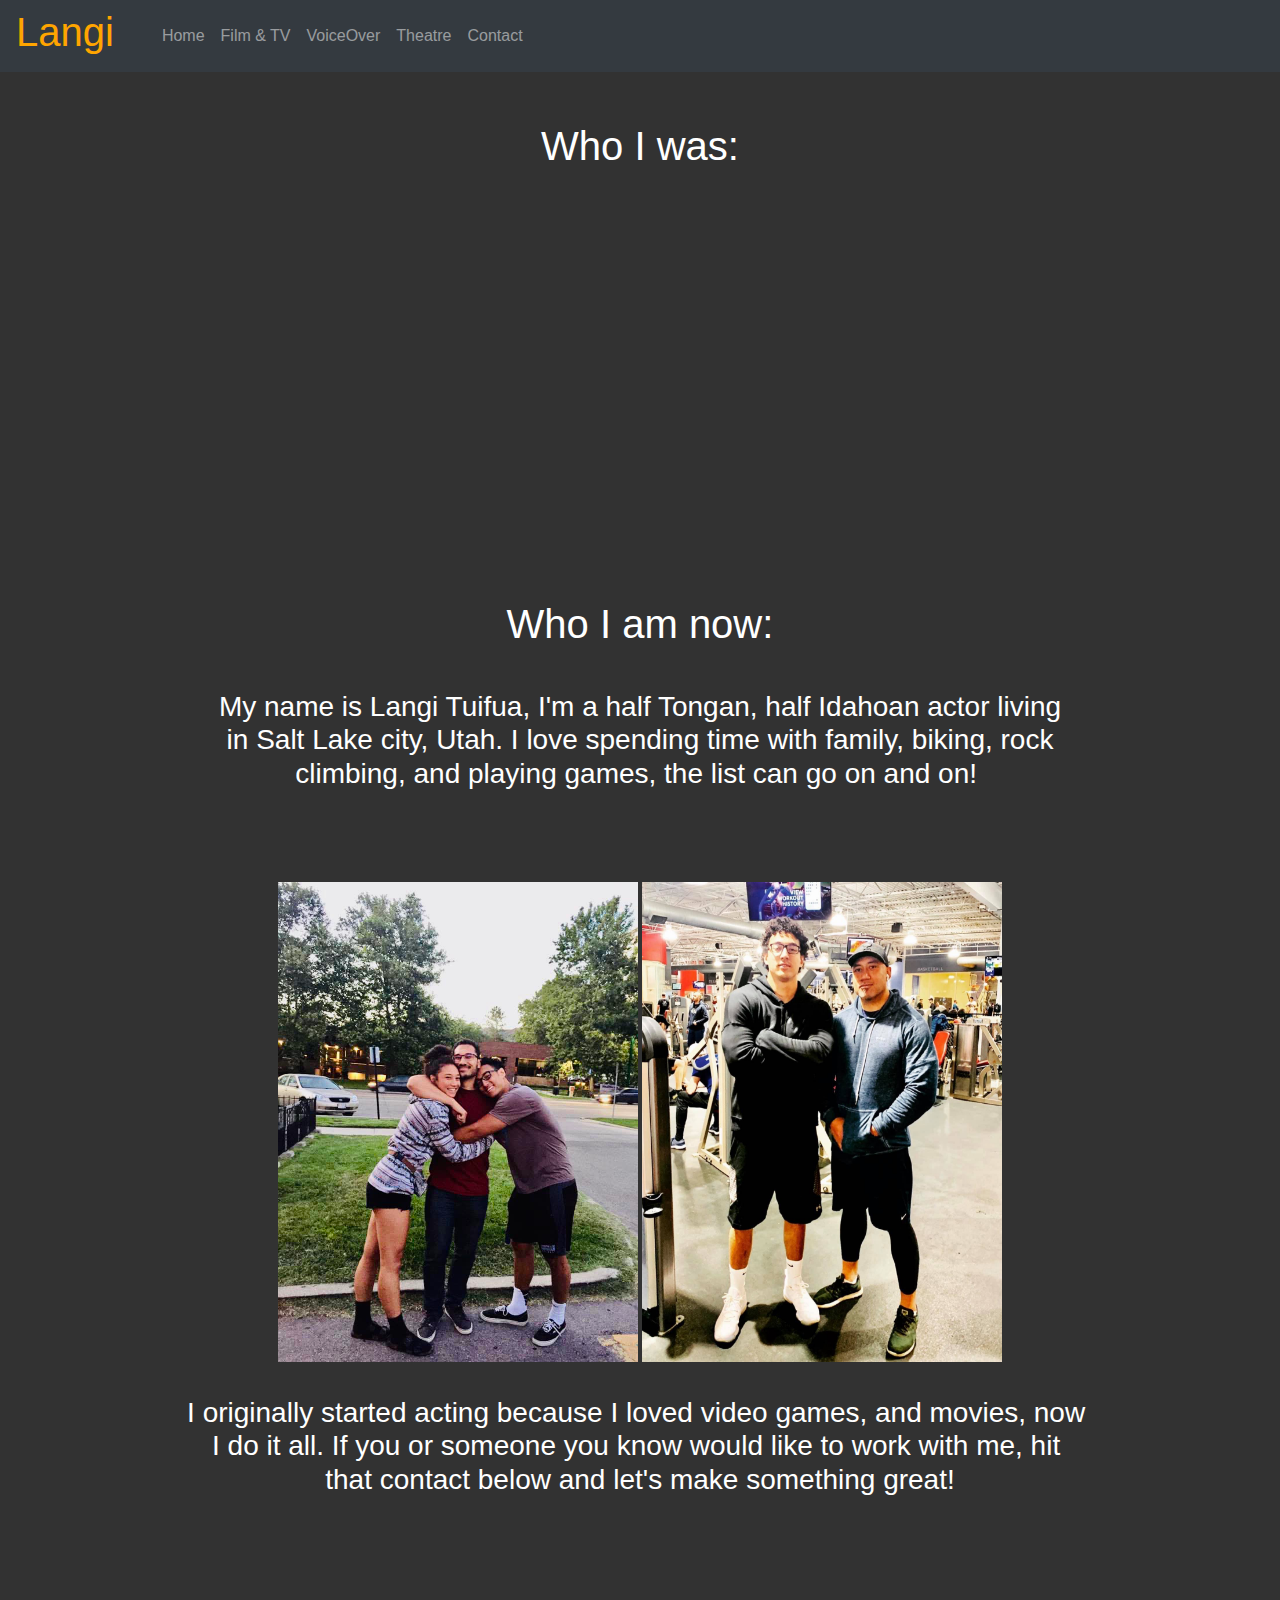
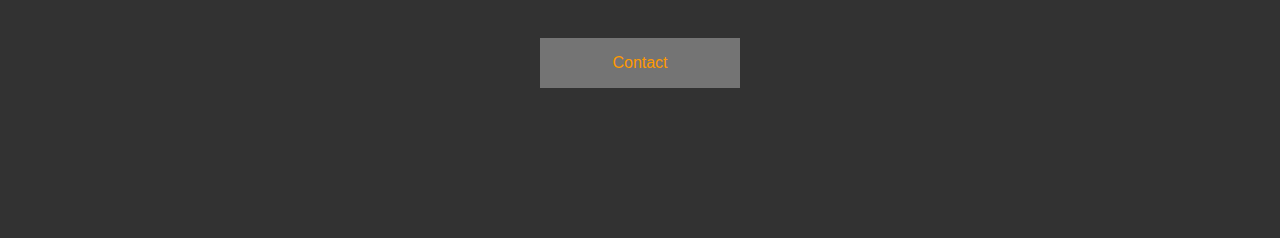
<file: about.html>
<!DOCTYPE html>
<html lang = "en">

    <link rel="stylesheet" type="text/css" href="CreativeProject1.css">

    <head>
            
            <link rel="stylesheet" href="https://stackpath.bootstrapcdn.com/bootstrap/4.3.1/css/bootstrap.min.css" integrity="sha384-ggOyR0iXCbMQv3Xipma34MD+dH/1fQ784/j6cY/iJTQUOhcWr7x9JvoRxT2MZw1T" crossorigin="anonymous"> 
    </head>
    <header>
    <body>
        <nav class="navbar navbar-expand-sm navbar-dark bg-dark">
            <a href="index.html"><h1 style="color: orange; background-color: rgba(56, 56, 56, 0); text-size-adjust: 2000px; padding-right: 40px;">Langi </h1></a>
                <button class= "navbar-toggler" data-toggle="collapse" data-target="#navbarMenu">
                    <span class ="navbar-toggler-icon"></span>
                </button>
            <div class="collapse navbar-collapse" id="navbarMenu">
                <ul class="navbar-nav">
                    <li><a href= "index.html" class="nav-link"> Home</a></li>
                    <li><a href="film.html" class="nav-link"> Film & TV</a></li>
                    <li><a href="voiceover.html" class="nav-link"> VoiceOver</a></li>
                    <li><a href="theatre.html" class="nav-link"> Theatre</a></li>
                    <li><a href="contact.html" class="nav-link"> Contact</a></li>
                    
                    
                </ul>
            </div>
        </nav>
        
        
            

            <div style="padding-top:50px;">
                <div class="darcytext">
                    <h1 style="padding-bottom:50px;"> Who I was:</h1>
                    <iframe class="embed" src="https://www.youtube.com/embed/VCy33WEDTqk?start=5" title="YouTube video player" frameborder="0" allow="accelerometer; autoplay; clipboard-write; encrypted-media; gyroscope; picture-in-picture" allowfullscreen></iframe>
                    <h1 style="padding-top:50px;"> Who I am now:</h1>

                    <h3 class="middleBox">
My name is Langi Tuifua, I'm a half Tongan, half Idahoan actor living
in Salt Lake city, Utah. I love spending time with family, biking, rock
climbing, and playing games, the list can go on and on! 
                    </h3>
                    <div style="padding-top: 50px; padding-bottom: 50px;">

                        <div class="links">
                            <img class="aboutPicture" src="Family.jpg">
                            <img class="aboutPicture" src="Family 2.jpg">

                    <h3 class="middleBox">
I originally started acting because I loved video games, and movies, now 
I do it all. If you or someone you know would like to work with me, hit 
that contact below and let's make something great!
                    </h3>

                </div>

                <div class="contactspacing" style="padding-top:100px;">
                    <a href="contact.html">
                        <button class="contactbutton">Contact</button>
                
                    </a>
                </div>
            
            </div>

        


        </body>

            <script src="https://code.jquery.com/jquery-3.3.1.slim.min.js" integrity="sha384-q8i/X+965DzO0rT7abK41JStQIAqVgRVzpbzo5smXKp4YfRvH+8abtTE1Pi6jizo" crossorigin="anonymous"></script>
            <script src="https://cdnjs.cloudflare.com/ajax/libs/popper.js/1.14.7/umd/popper.min.js" integrity="sha384-UO2eT0CpHqdSJQ6hJty5KVphtPhzWj9WO1clHTMGa3JDZwrnQq4sF86dIHNDz0W1" crossorigin="anonymous"></script>
            <script src="https://stackpath.bootstrapcdn.com/bootstrap/4.3.1/js/bootstrap.min.js" integrity="sha384-JjSmVgyd0p3pXB1rRibZUAYoIIy6OrQ6VrjIEaFf/nJGzIxFDsf4x0xIM+B07jRM" crossorigin="anonymous"></script>
    
    

    </body>
    </header>
</html>
</file>
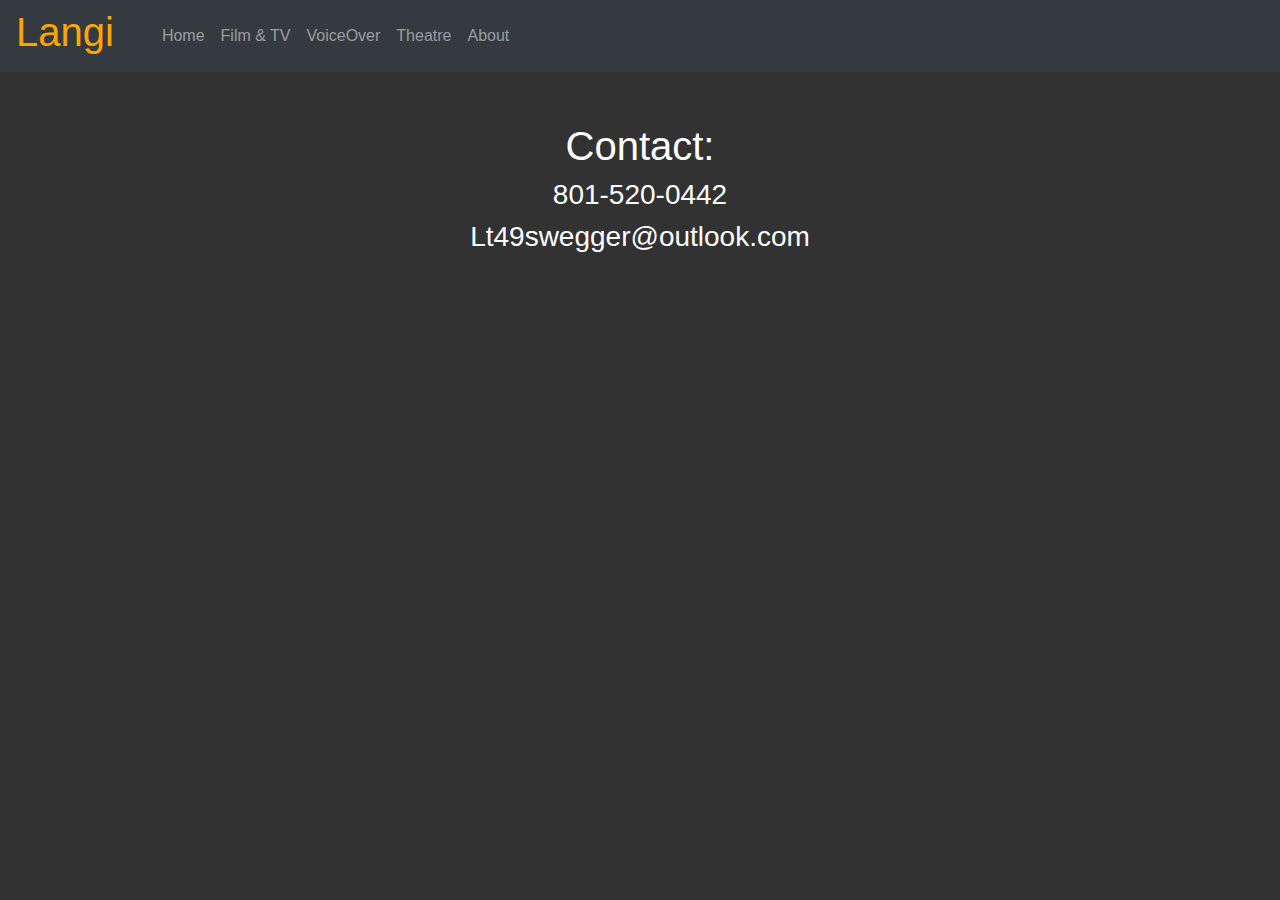
<file: contact.html>
<!DOCTYPE html>
<html lang = "en">

    <link rel="stylesheet" type="text/css" href="CreativeProject1.css">

    <head>
            
            <link rel="stylesheet" href="https://stackpath.bootstrapcdn.com/bootstrap/4.3.1/css/bootstrap.min.css" integrity="sha384-ggOyR0iXCbMQv3Xipma34MD+dH/1fQ784/j6cY/iJTQUOhcWr7x9JvoRxT2MZw1T" crossorigin="anonymous"> 
    </head>
    <header>
    <body>
        <nav class="navbar navbar-expand-sm navbar-dark bg-dark">
            <a href="index.html"><h1 style="color: orange; background-color: rgba(56, 56, 56, 0); text-size-adjust: 2000px; padding-right: 40px;">Langi </h1></a>
                <button class= "navbar-toggler" data-toggle="collapse" data-target="#navbarMenu">
                    <span class ="navbar-toggler-icon"></span>
                </button>
            <div class="collapse navbar-collapse" id="navbarMenu">
                <ul class="navbar-nav">
                    <li><a href= "index.html" class="nav-link"> Home</a></li>
                    <li><a href="film.html" class="nav-link"> Film & TV</a></li>
                    <li><a href="voiceover.html" class="nav-link"> VoiceOver</a></li>
                    <li><a href="theatre.html" class="nav-link"> Theatre</a></li>
                    <li><a href="about.html" class="nav-link"> About</a></li>
                    
                    
                </ul>
            </div>
        </nav>
        
        
            

            <div style="padding-top:50px;">
                <div class="darcytext">
                    <h1> Contact:</h1>
                    <h3>801-520-0442</h3>
                    <a href="mailto:lt49swegger@outlook.com"><h3>Lt49swegger@outlook.com</h3></a>
                </div>
            
            </div>

        


        </body>

            <script src="https://code.jquery.com/jquery-3.3.1.slim.min.js" integrity="sha384-q8i/X+965DzO0rT7abK41JStQIAqVgRVzpbzo5smXKp4YfRvH+8abtTE1Pi6jizo" crossorigin="anonymous"></script>
            <script src="https://cdnjs.cloudflare.com/ajax/libs/popper.js/1.14.7/umd/popper.min.js" integrity="sha384-UO2eT0CpHqdSJQ6hJty5KVphtPhzWj9WO1clHTMGa3JDZwrnQq4sF86dIHNDz0W1" crossorigin="anonymous"></script>
            <script src="https://stackpath.bootstrapcdn.com/bootstrap/4.3.1/js/bootstrap.min.js" integrity="sha384-JjSmVgyd0p3pXB1rRibZUAYoIIy6OrQ6VrjIEaFf/nJGzIxFDsf4x0xIM+B07jRM" crossorigin="anonymous"></script>
    
    

    </body>
    </header>
</html>
</file>
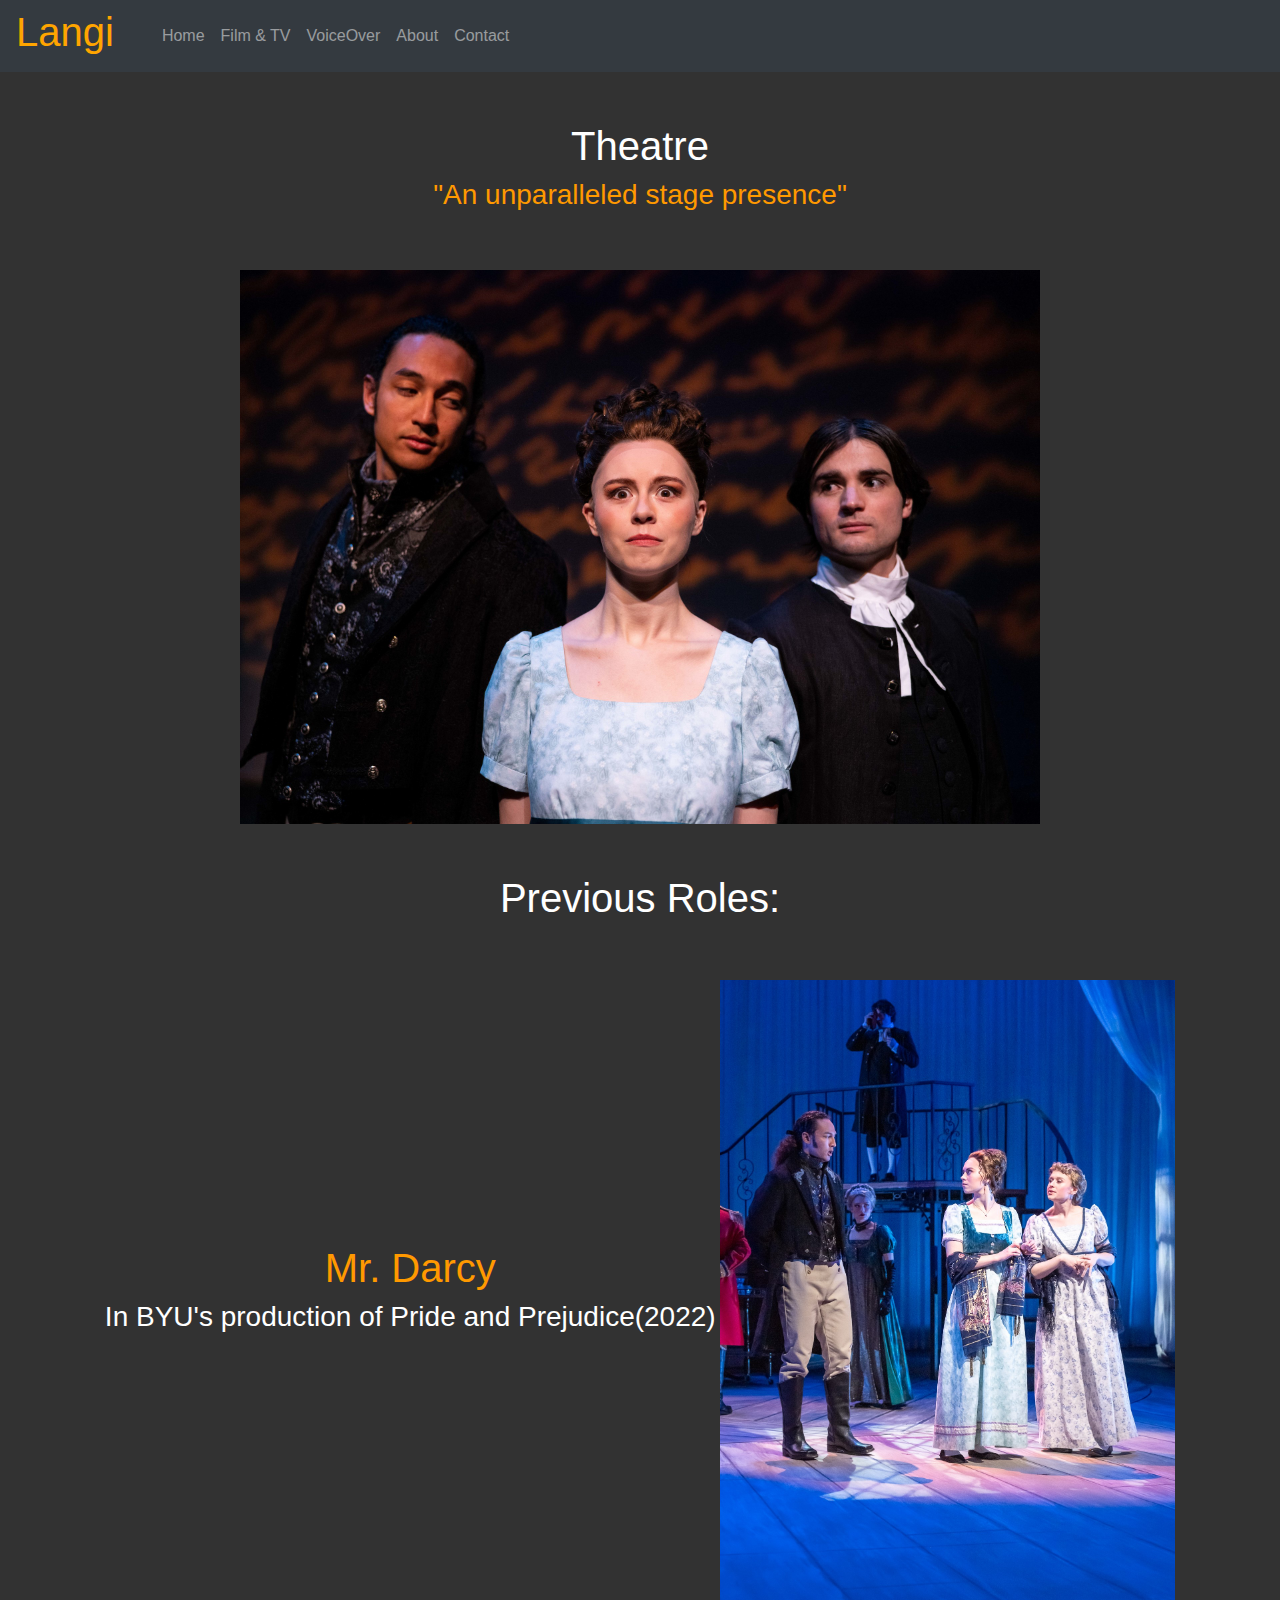
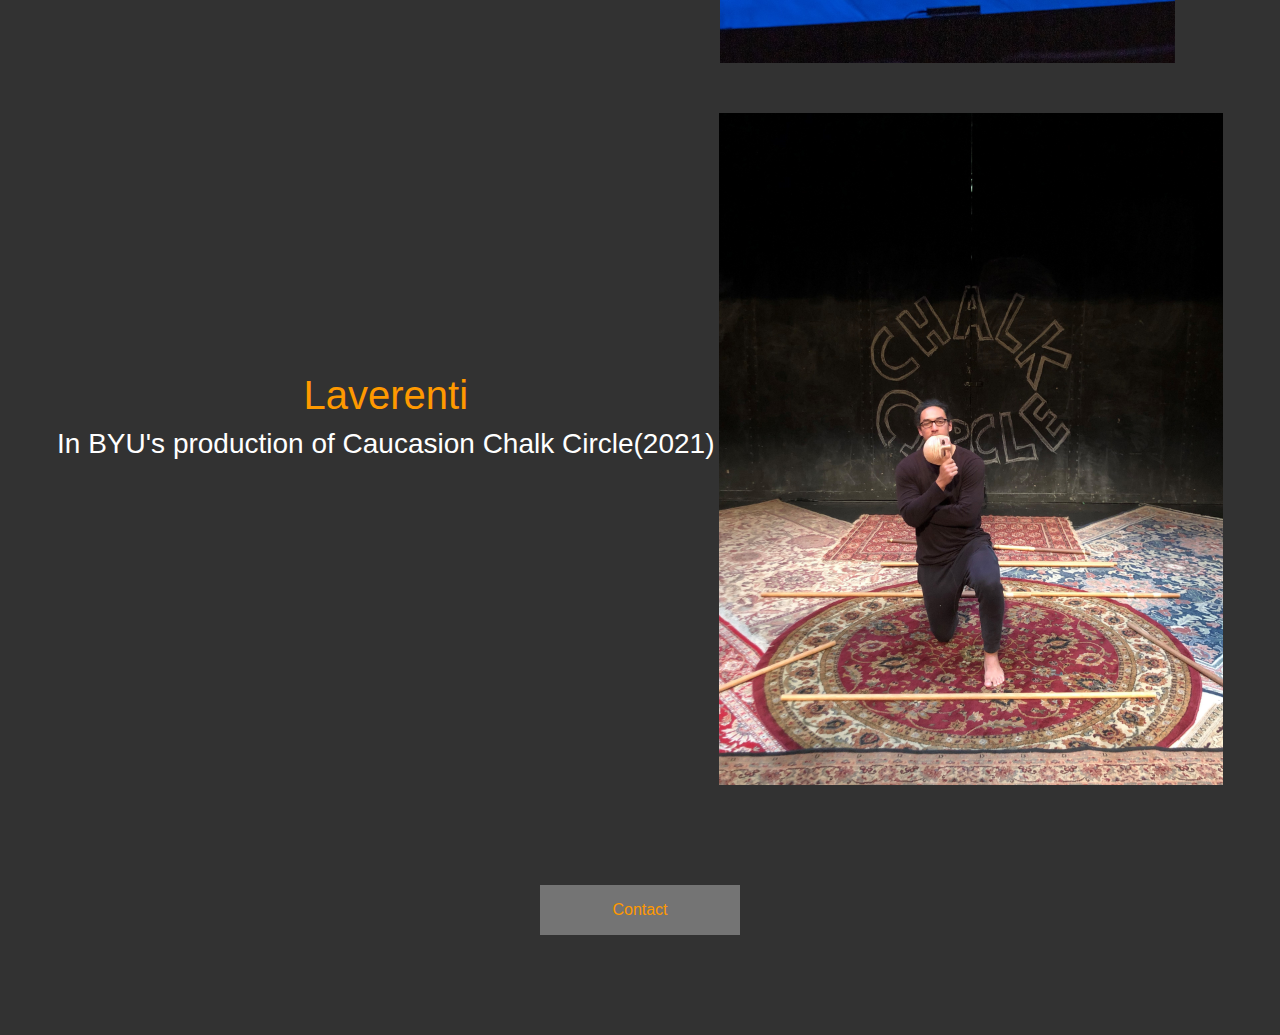
<file: theatre.html>
<!DOCTYPE html>
<html lang = "en">

    <link rel="stylesheet" type="text/css" href="CreativeProject1.css">

    <head>
            
            <link rel="stylesheet" href="https://stackpath.bootstrapcdn.com/bootstrap/4.3.1/css/bootstrap.min.css" integrity="sha384-ggOyR0iXCbMQv3Xipma34MD+dH/1fQ784/j6cY/iJTQUOhcWr7x9JvoRxT2MZw1T" crossorigin="anonymous"> 
    </head>
    <header>
    <body>
        <nav class="navbar navbar-expand-sm navbar-dark bg-dark">
            <a href="index.html"><h1 style="color: orange; background-color: rgba(56, 56, 56, 0); text-size-adjust: 2000px; padding-right: 40px;">Langi </h1></a>
                <button class= "navbar-toggler" data-toggle="collapse" data-target="#navbarMenu">
                    <span class ="navbar-toggler-icon"></span>
                </button>
            <div class="collapse navbar-collapse" id="navbarMenu">
                <ul class="navbar-nav">
                    <li><a href= "index.html" class="nav-link"> Home</a></li>
                    <li><a href="film.html" class="nav-link"> Film & TV</a></li>
                    <li><a href="voiceover.html" class="nav-link"> VoiceOver</a></li>
                    <li><a href="about.html" class="nav-link"> About</a></li>
                    <li><a href="contact.html" class="nav-link"> Contact</a></li>
                    
                    
                </ul>
            </div>
        </nav>
        
        
            <h1 style="padding-top:50px;">Theatre</h1>
            <h3 style="padding-bottom: 50px; color:rgb(255, 153, 0);">"An unparalleled stage presence"</h3>

            <div class="links" style="padding-bottom:50px;">
                <img class="theatrepic" src="pride 2.jpg">
            </div>
            <h1 style="padding-bottom:50px;">Previous Roles:</h1>

            <div class="links" style="padding-bottom:50px;">
                <div class="darcytext">
                    <h1 style="color:rgb(255, 153, 0);">Mr. Darcy</h1>
                    <h3 >In BYU's production of Pride and Prejudice(2022)</h3>
                </div>
                <img class= "darcy" src="Darcy.jpg">
                
            </div>
            <div class="links">
                <div class="darcytext">
                    <h1 style= "color:rgb(255, 153, 0);">Laverenti</h1>
                    <h3 >In BYU's production of Caucasion Chalk Circle(2021)</h3>
                </div>
                <img class= "chalk" src="Chalk.jpg">
            </div>

        

        
            <div class="contactspacing" style="padding-top: 100px;">
                <a href="contact.html">
                    <button class="contactbutton">Contact</button>
            
                </a>
            </div>
        

            <script src="https://code.jquery.com/jquery-3.3.1.slim.min.js" integrity="sha384-q8i/X+965DzO0rT7abK41JStQIAqVgRVzpbzo5smXKp4YfRvH+8abtTE1Pi6jizo" crossorigin="anonymous"></script>
            <script src="https://cdnjs.cloudflare.com/ajax/libs/popper.js/1.14.7/umd/popper.min.js" integrity="sha384-UO2eT0CpHqdSJQ6hJty5KVphtPhzWj9WO1clHTMGa3JDZwrnQq4sF86dIHNDz0W1" crossorigin="anonymous"></script>
            <script src="https://stackpath.bootstrapcdn.com/bootstrap/4.3.1/js/bootstrap.min.js" integrity="sha384-JjSmVgyd0p3pXB1rRibZUAYoIIy6OrQ6VrjIEaFf/nJGzIxFDsf4x0xIM+B07jRM" crossorigin="anonymous"></script>
    
    

    </body>
    </header>
</html>
</file>
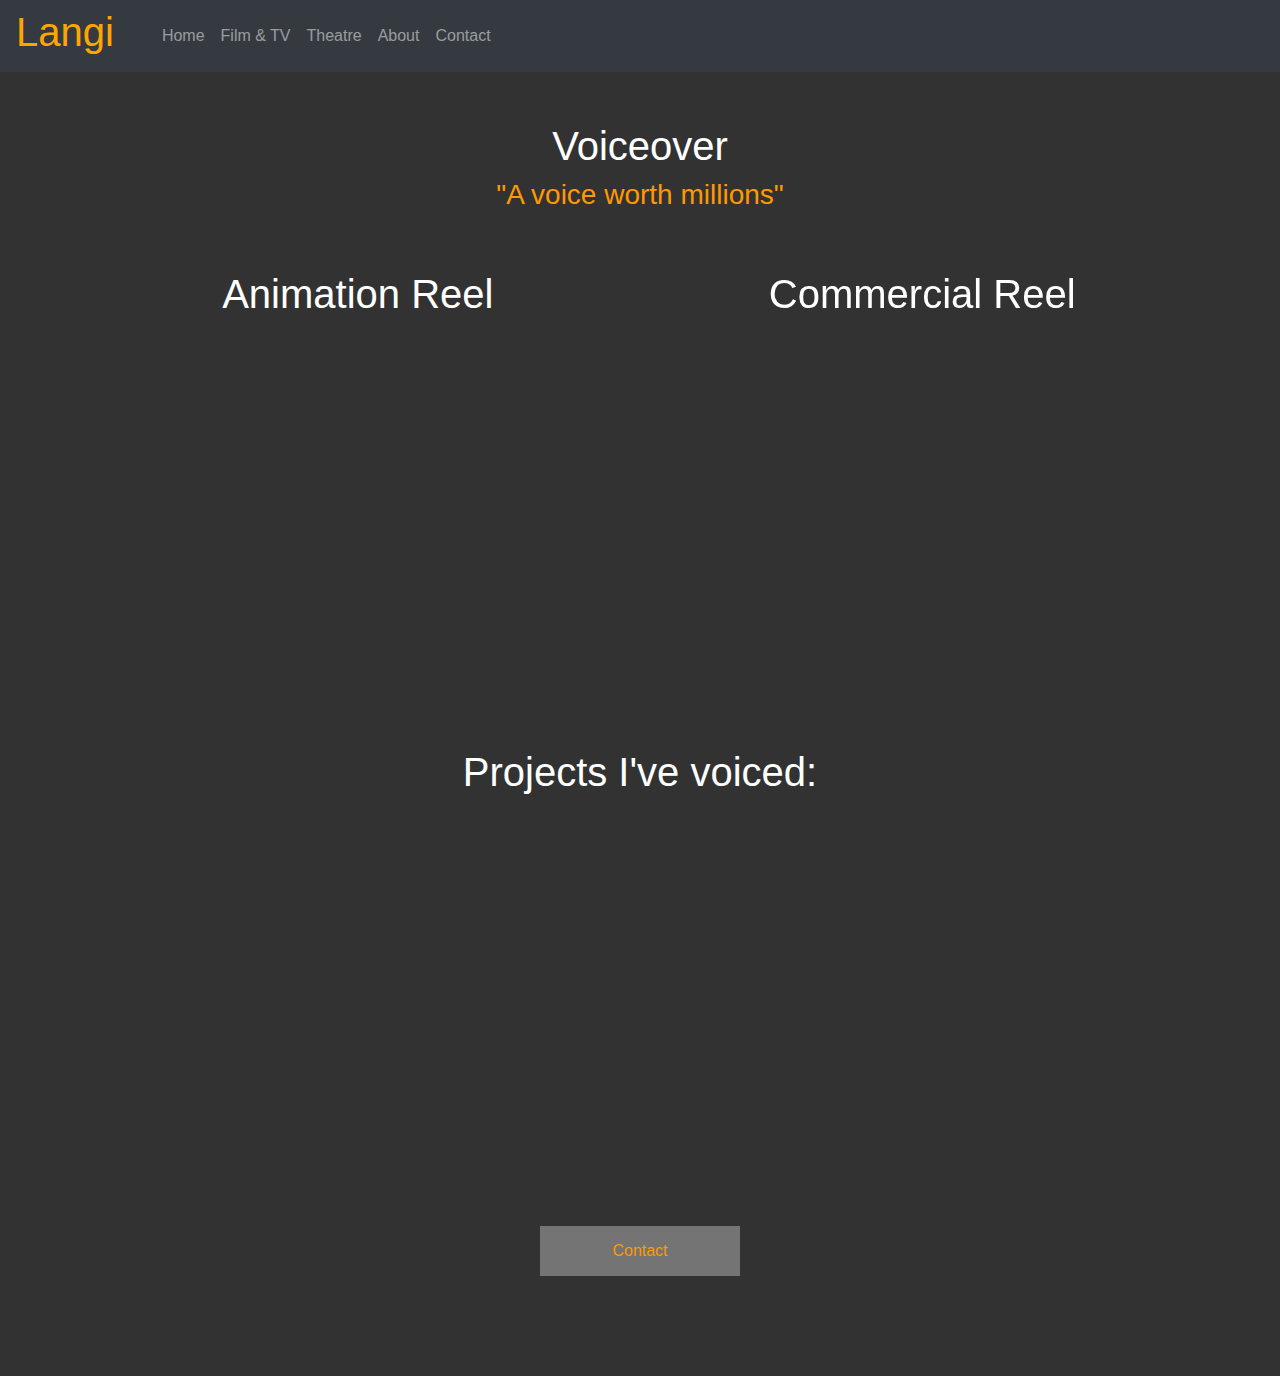
<file: voiceover.html>
<!DOCTYPE html>
<html lang = "en">

    <link rel="stylesheet" type="text/css" href="CreativeProject1.css">

    <head>
            
            <link rel="stylesheet" href="https://stackpath.bootstrapcdn.com/bootstrap/4.3.1/css/bootstrap.min.css" integrity="sha384-ggOyR0iXCbMQv3Xipma34MD+dH/1fQ784/j6cY/iJTQUOhcWr7x9JvoRxT2MZw1T" crossorigin="anonymous"> 
    </head>
    <header>
    <body>
        <nav class="navbar navbar-expand-sm navbar-dark bg-dark">
            <a href="index.html"><h1 style="color: orange; background-color: rgba(56, 56, 56, 0); text-size-adjust: 2000px; padding-right: 40px;">Langi </h1></a>
                <button class= "navbar-toggler" data-toggle="collapse" data-target="#navbarMenu">
                    <span class ="navbar-toggler-icon"></span>
                </button>
            <div class="collapse navbar-collapse" id="navbarMenu">
                <ul class="navbar-nav">
                    <li><a href= "index.html" class="nav-link"> Home</a></li>
                    <li><a href="film.html" class="nav-link"> Film & TV</a></li>
                    <li><a href="theatre.html" class="nav-link"> Theatre</a></li>
                    <li><a href="about.html" class="nav-link"> About</a></li>
                    <li><a href="contact.html" class="nav-link"> Contact</a></li>
                    
                    
                </ul>
            </div>
        </nav>
        
        
            <h1 style="padding-top:50px;">Voiceover</h1>
            <h3 style="padding-bottom:50px; color:rgb(255, 153, 0);">"A voice worth millions"</h3>

            <div class="links">
                <h1>Animation Reel</h1>
                <iframe class="embed" src="https://www.youtube.com/embed/U_upjvLhj8Y" title="YouTube video player" frameborder="0" allow="accelerometer; autoplay; clipboard-write; encrypted-media; gyroscope; picture-in-picture" allowfullscreen></iframe>
            </div>

            <div class="links">
                <h1>Commercial Reel</h1>
                <iframe class="embed" src="https://www.youtube.com/embed/dBPjxwX3uhs" title="YouTube video player" frameborder="0" allow="accelerometer; autoplay; clipboard-write; encrypted-media; gyroscope; picture-in-picture" allowfullscreen></iframe>
            </div>

            <h1 style="padding-top:100px;">Projects I've voiced:</h1>
            <div class="links">
                <iframe class="embed" src="https://www.youtube.com/embed/y39N8GyhjSk" title="YouTube video player" frameborder="0" allow="accelerometer; autoplay; clipboard-write; encrypted-media; gyroscope; picture-in-picture" allowfullscreen></iframe>
                <iframe class="embed" src="https://www.youtube.com/embed/DqVyiB5Zn88" title="YouTube video player" frameborder="0" allow="accelerometer; autoplay; clipboard-write; encrypted-media; gyroscope; picture-in-picture" allowfullscreen></iframe>
            </div>


            

        

        <body>
            <div style="padding-top:100px;" class="contactspacing">
                <a href="contact.html">
                    <button  class="contactbutton">Contact</button>
            
                </a>
            </div>
        </body>

            <script src="https://code.jquery.com/jquery-3.3.1.slim.min.js" integrity="sha384-q8i/X+965DzO0rT7abK41JStQIAqVgRVzpbzo5smXKp4YfRvH+8abtTE1Pi6jizo" crossorigin="anonymous"></script>
            <script src="https://cdnjs.cloudflare.com/ajax/libs/popper.js/1.14.7/umd/popper.min.js" integrity="sha384-UO2eT0CpHqdSJQ6hJty5KVphtPhzWj9WO1clHTMGa3JDZwrnQq4sF86dIHNDz0W1" crossorigin="anonymous"></script>
            <script src="https://stackpath.bootstrapcdn.com/bootstrap/4.3.1/js/bootstrap.min.js" integrity="sha384-JjSmVgyd0p3pXB1rRibZUAYoIIy6OrQ6VrjIEaFf/nJGzIxFDsf4x0xIM+B07jRM" crossorigin="anonymous"></script>
    
    

    </body>
    </header>
</html>
</file>
<file: CreativeProject1.css>
body{
    background-color: rgb(50, 50, 50);
}
html{
    background-color: rgb(50,50,50);
    color:white;
    
}
header{
    background-color: rgb(50,50,50);
    color:white;
    text-align:center;
}
h1{
    background-color: rgb(50,50,50);
    color: white;
    text-align:center;
    
}
h3{
    background-color: rgb(50,50,50);
    color:white;
    text-align:Center;
}
.contactspacing{
    background-color: rgb(50,50,50);
    color:white;
    text-align:Center;
    padding-bottom: 100px;
    
}
a{
    
    color:rgb(255, 153, 0);
    text-decoration: none;
}


.home{
    
    height: 50%;
    width: 100%;
    
}
.topage{
    background-color: rgb(50,50,50);
    color:white;
    text-align:center;
    font-size:70px;
    padding-top: 50px;
}

.leftPicture{
    height: auto;
    Width: 75%;
}
.rightDescription{
    background-color: rgb(50,50,50);
    color:white;
    
}
.linkPicture{
    height: auto;
    width: 60%;
    transition: .5s;
    
}
.linkPicture:hover{

    
    height:auto;
    width: 70%;
    transition: .5s;
}

.links{
    display: center;
}
.posters{
    display:inline-block;
    height: auto;
    width: 40%;
    transition: .5s;
}
.posters:hover{
    display:inline-block;
    height: auto;
    width: 45%;
    transition: .5s;   
}
.video{
    width: 90%; 
    height: auto;
}
.embed{
    width:90%;
    height: 315px;
    padding-top:10px;
}

.middleBox{
    
    white-space: normal;
    text-align: center;
    
    
}
.theatrepic{
    height: auto;
    width: 80%;
}
.darcy{
    Height: auto;
    width: 80%;
}
.chalk{
    height: auto;
    width: 80%;
}
.darcytext{
    display: inline-block;
}
.contactbutton{
    background-color: rgb(116, 116, 116); 
    color:rgb(255, 153, 0); 
    border: none; 
    height: 50px; width: 200px;

}
.aboutPicture{
    height: 50%;
    width: 50%;
}
button.contactbutton:hover{
    background-color: rgb(29, 29, 29);
}


@media screen and (min-width: 720px) {
    .leftPicture {width: 682.66px; height: 909.33px;}
    .linkPicture {width:500px; height: 500px;}
    .linkPicture:hover{transition: .5s;; width:550px; height: 550px;}
    .links{display: inline-block;}
    .middleBox{white-space: pre;}
    .posters{width:300px; height:450px;}
    .posters:hover{width:325px; height:500px; transition:.5s;}
    .video{width:600px; height: 300px;}
    .embed{width: 560px; height: 315px;}
    .theatrepic{width: 800px; height: 554.66px;}
    .darcy{width: 455px; height: 682.66px;}
    .chalk{width:504px; height:672px;}
    .aboutPicture{height: 480px; width: 360px;}
    
}



iframe.frame {
    display: block;
    margin: 0 auto;
    border: 0;
    background-color: gray

}

section {
    margin: 10px auto;
    text-align: center;
    color: white;
    padding: 20px;
    display: flex;
}

div.Descrip {
    padding: 50px;
    
}
</file>
